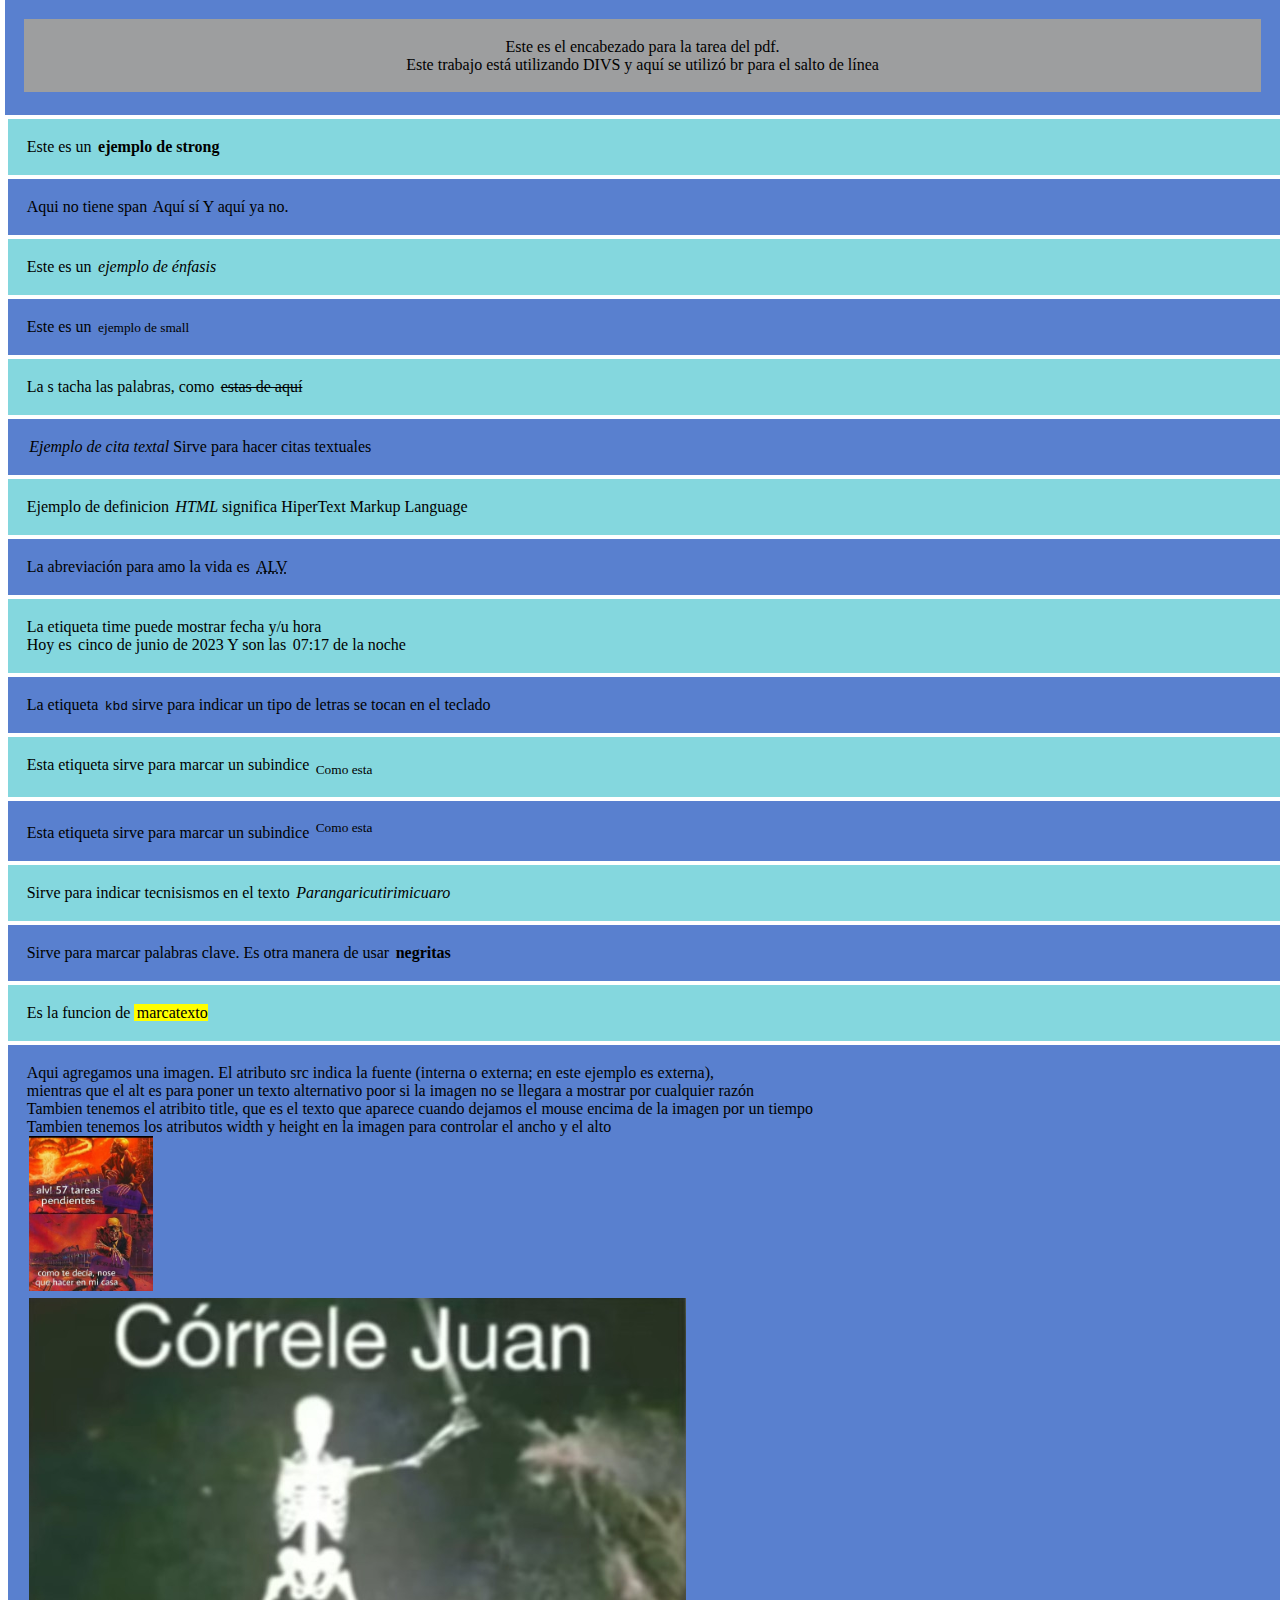
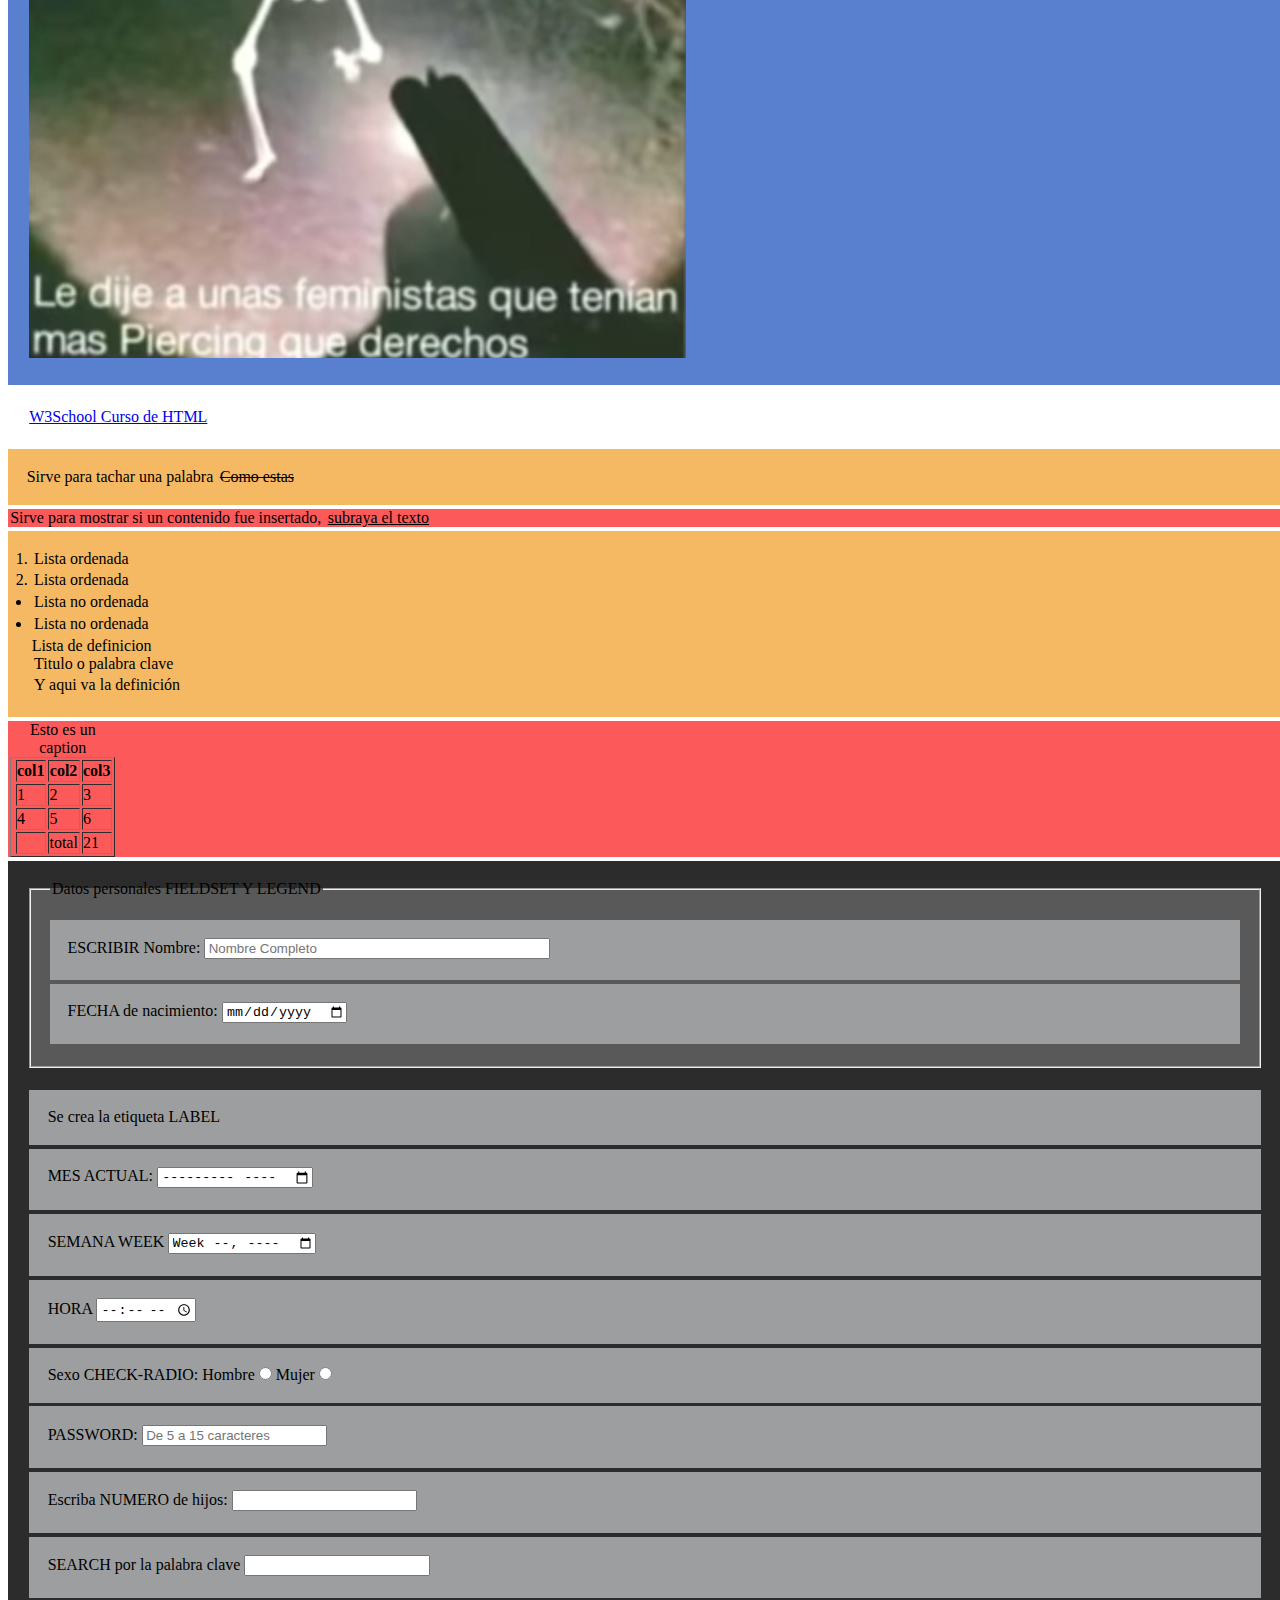
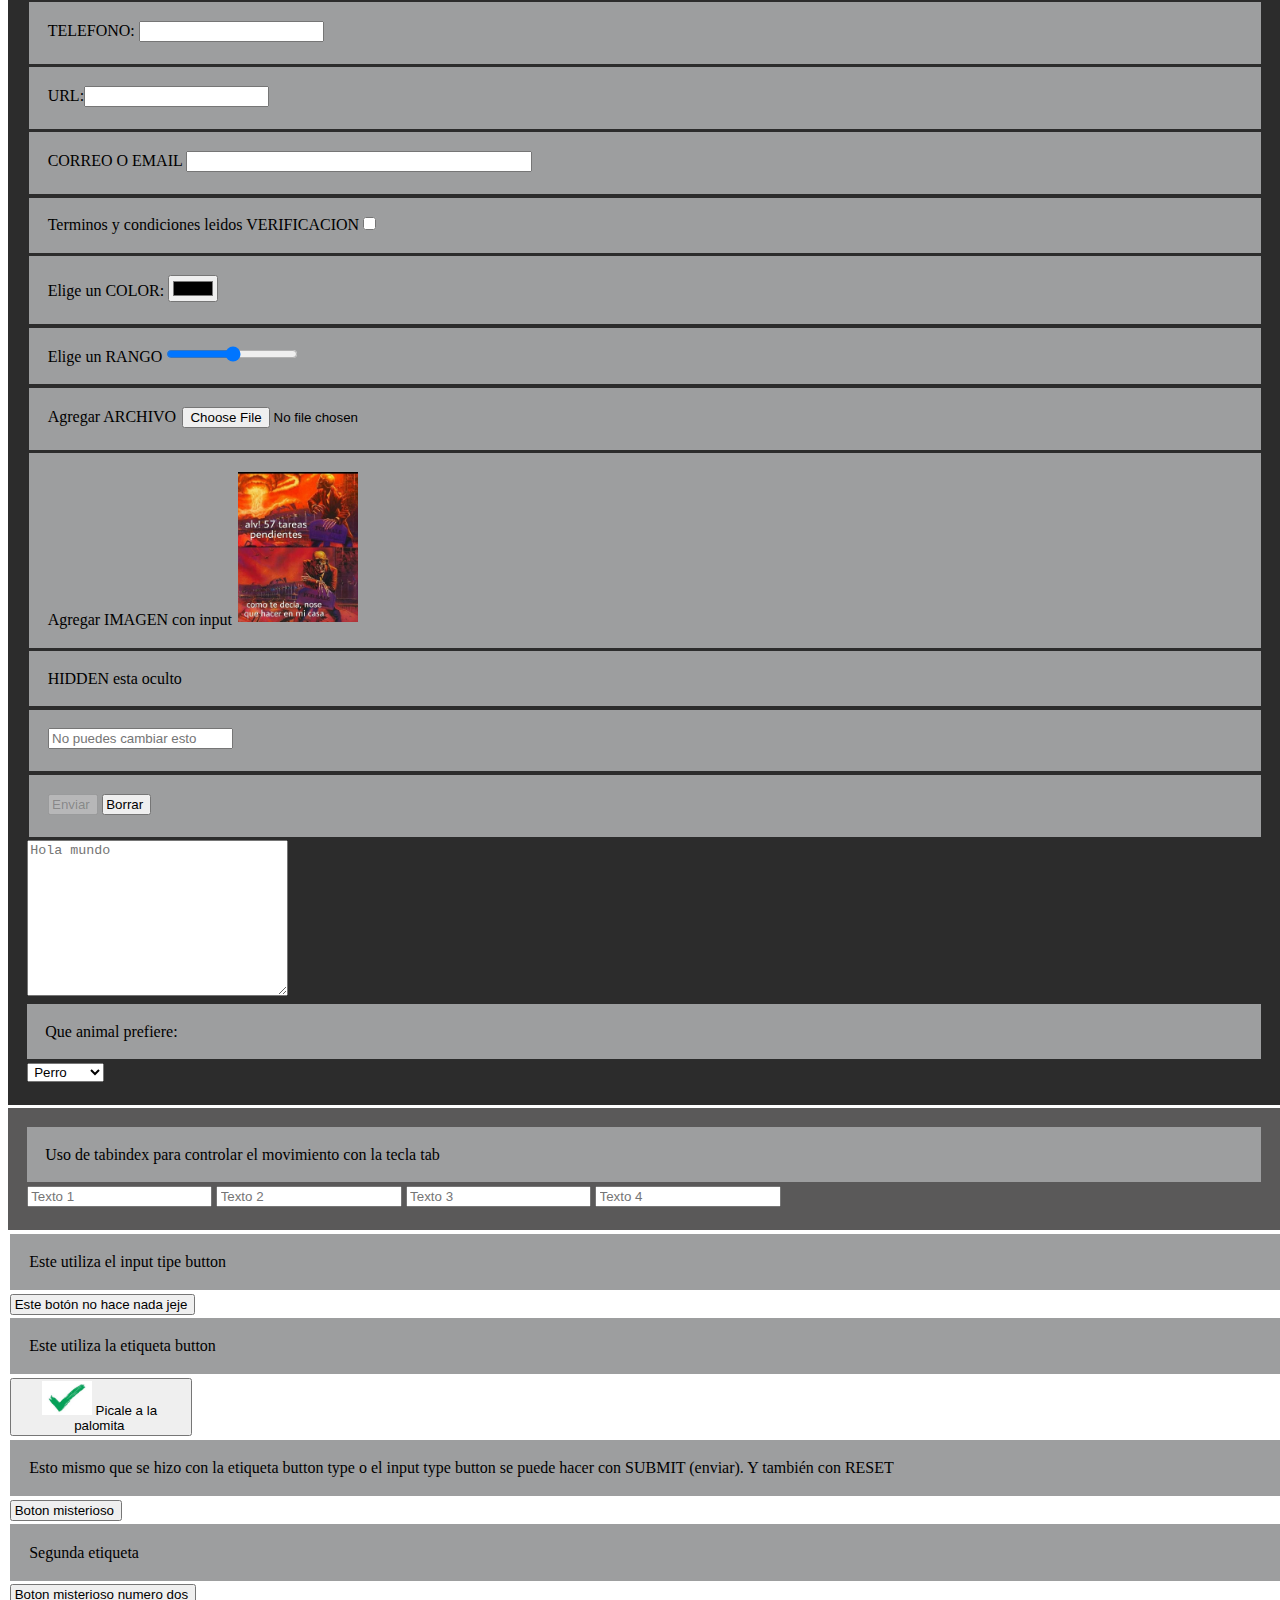
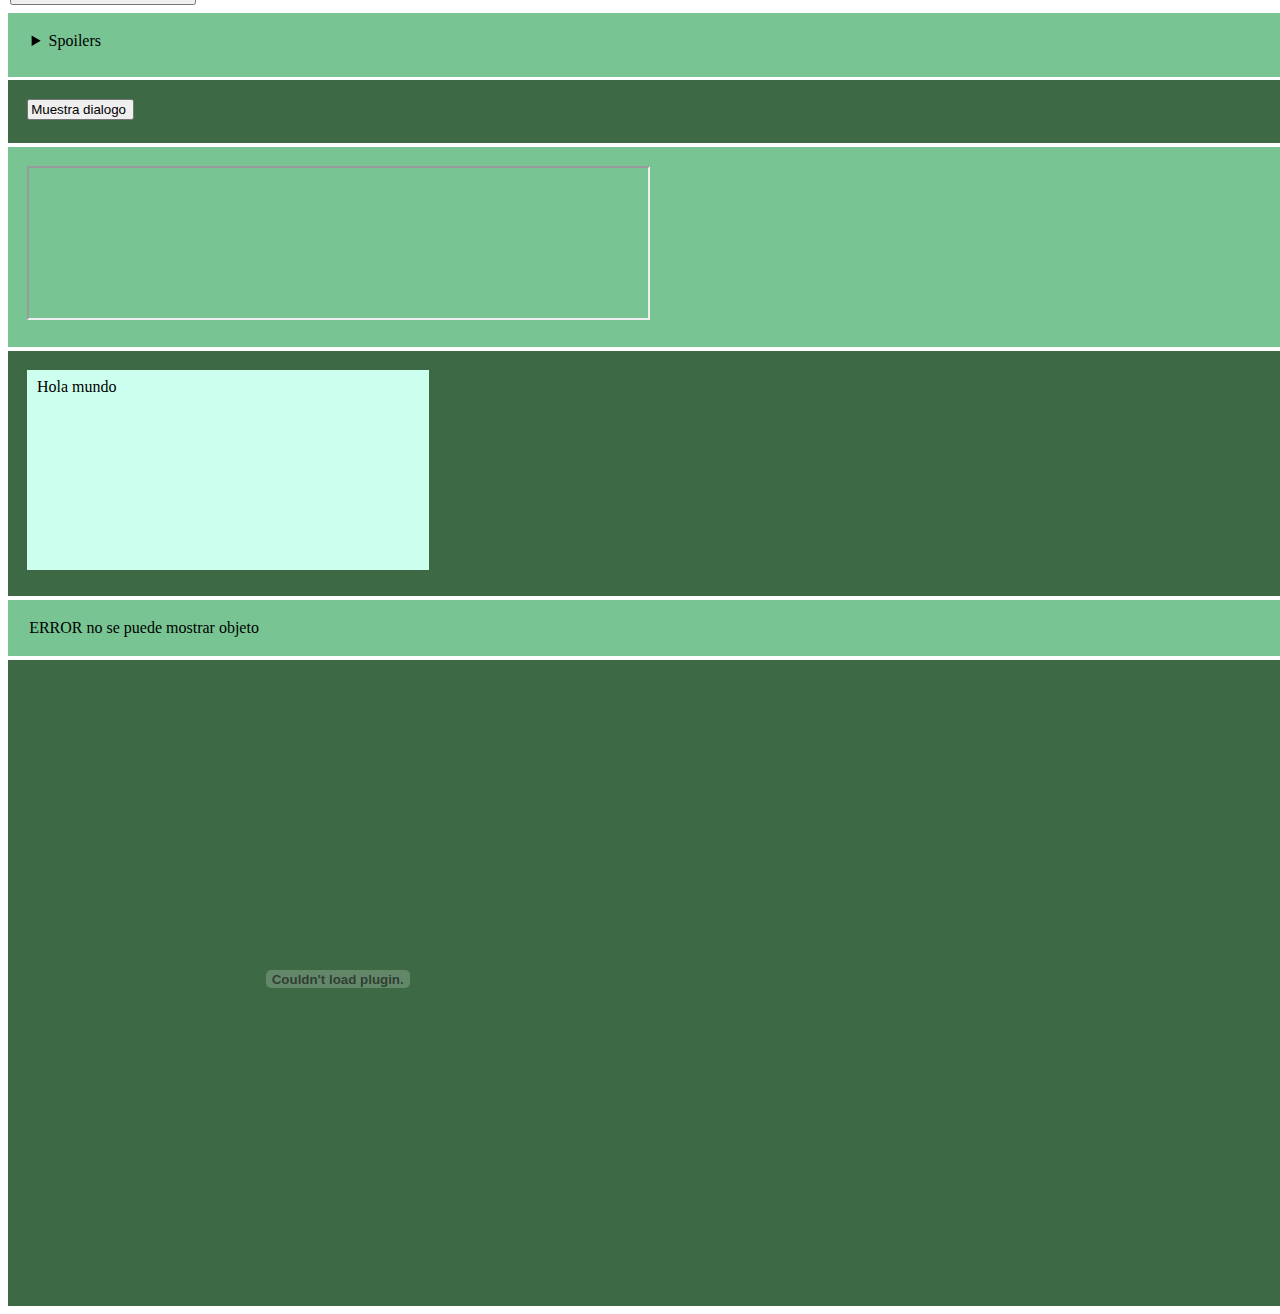
<file: tarea/Index.html>
<!DOCTYPE html>
<html lang="es">
<head>
    <meta charset="UTF-8">
    <meta http-equiv="X-UA-Compatible" content="IE=edge">
    <meta name="viewport" content="width=device-width, initial-scale=1.0">
    <title>Diccionario</title>
    <link rel="stylesheet" href="style.css">
</head>
<body>
    <div class="header">
        <p>Este es el encabezado para la tarea del pdf. <br>
        Este trabajo está utilizando DIVS y aquí se utilizó br para el salto de línea</p>
    </div>
    <div class="body">
        <div class="strong">
            Este es un <strong>ejemplo de strong</strong>
        </div>
        <div class="span">
            Aqui no tiene span<span class="Afirmacion"> Aquí sí</span> Y aquí ya no.
        </div>
        <div class="enfasis">
            Este es un <em>ejemplo de énfasis</em>
        </div>
        <div class="small">
            Este es un <small>ejemplo de small</small>
        </div>
        <div class="s">
            La s tacha las palabras, como <s>estas de aquí</s>
        </div>
        <div class="cite">
            <cite>Ejemplo de cita textal</cite> Sirve para hacer citas textuales
        </div>
        <div class="definition">
            Ejemplo de definicion <dfn>HTML</dfn> significa HiperText Markup Language
        </div>
        <div class="abbreviation">
            La abreviación para amo la vida es <abbr title="Amo la vida">ALV</abbr>
        </div>
        <div class="time">
            La etiqueta time puede mostrar fecha y/u hora <br>
            Hoy es <time datetime="2023-06-05">cinco de junio de 2023</time>
            Y son las <time datetime="HH:MM">07:17</time> de la noche
        </div>
        <div class="kbd">
            La etiqueta <kbd>kbd</kbd> sirve para indicar un tipo de letras se tocan en el teclado
        </div>
        <div class="sub">
            Esta etiqueta sirve para marcar un subindice <sub>Como esta</sub>
        </div>
        <div class="sup">
            Esta etiqueta sirve para marcar un subindice <sup>Como esta</sup>
        </div>
        <div class="i">
            Sirve para indicar tecnisismos en el texto <i>Parangaricutirimicuaro</i>
        </div>
        <div class="b">
            Sirve para marcar palabras clave. Es otra manera de usar <b>negritas</b>
        </div>
        <div class="mark">
            Es la funcion de  <mark>marcatexto</mark>
        </div>
        <div class="img">
            Aqui agregamos una imagen. El atributo src indica la fuente (interna o externa; en este ejemplo es externa), <br>
            mientras que el alt es para poner un texto alternativo poor si la  imagen no se llegara a mostrar por cualquier razón<br>
            Tambien tenemos el atribito title, que es el texto que aparece  cuando dejamos el mouse encima de la imagen por un tiempo <br>
            Tambien tenemos los atributos width y height en la imagen para controlar el ancho y el alto <br>
            <img src="5f89c047322c2.jpeg" alt="Meme" title="Como este ejemplo" width="10%" height="10%"> <br>
            <img src="608c00179c8d9.jpeg" alt="Meme">
        </div>
        <div class="hipertext">
            <a href="https://www.w3schools.com/html/html_basic.asp" >W3School Curso de HTML</a>
        </div>
        <div class="del">
            Sirve para tachar una palabra <del>Como estas</del>
        </div>
        <div class="ins">
            Sirve para mostrar si un contenido fue insertado, <ins>subraya el texto</ins>
        </div>
        <div class="Lists">
            <div class="ordered">
                <ol>
                    <li>Lista ordenada</li>
                    <li>Lista ordenada</li>
                </ol>
            </div>
            <div class="unordered">
                <ul>
                    <li>Lista no ordenada</li>
                    <li>Lista no ordenada</li>
                </ul>
            </div>
            <div class="definitionlist">
                <dl>Lista de definicion
                    <dt>Titulo o palabra clave</dt>
                    <dd>Y aqui va la definición</dd>
                </dl>
            </div>
        </div>
        <div class="table">
            <table border="1">
                <caption>Esto es un caption</caption>
                <thead>
                    <tr>
                        <th>col1</th>
                        <th>col2</th>
                        <th>col3</th>
                    </tr>
                </thead>
                <tbody>
                    <tr>
                        <td>1</td>
                        <td>2</td>
                        <td>3</td>
                    </tr>
                    <tr>
                        <td>4</td>
                        <td>5</td>
                        <td>6</td>
                    </tr>
                </tbody>
                <tfoot>
                    <tr>
                        <td></td>
                        <td>total</td>
                        <td>21</td>
                    </tr>
                </tfoot>
            </table>
        </div>
        <div class="forms">
            <form action="ejemplo.php" method="get">
                <fieldset>
                    <legend>Datos personales FIELDSET Y LEGEND</legend>
                    <p>ESCRIBIR Nombre: <input type="text" name="Nombre" size="40" placeholder="Nombre Completo"></p>
                    <p>FECHA de nacimiento: <input type="date"></p>
                </fieldset>
                <label for="tiempo"><p>Se crea la etiqueta LABEL</p>
                    <p>MES ACTUAL: <input type="month" name="mes" id="mes"></p>
                    <p>SEMANA WEEK <input type="week" name="semana" id="semana"></p>
                    <p>HORA <input type="time" name="hora" id="hora"></p>
                </label>
                <p>Sexo CHECK-RADIO: Hombre <input type="radio" name="hombre" id="H" required> Mujer  <input type="radio" name="mujer" id="M"></p>
                <p>PASSWORD: <input type="password" name="contraseña" id="1" maxlength="15" minlength="5" placeholder="De 5 a 15 caracteres" size="20"></p>
                <p>Escriba NUMERO de hijos: <input type="number" name="numero"></p>
                <p>SEARCH por la palabra clave <input type="search" name="busqueda"></p>
                <p>TELEFONO: <input type="tel" name="telefono" id="tel" maxlength="9" minlength="9"></p>
                <p>URL:<input type="url" name="direccion" id="dir"></p>
                <p>CORREO O EMAIL <input type="email" name="correo" id="Correo" size="40"></p>
                <p>Terminos y condiciones leidos VERIFICACION <input type="checkbox" name="casilla"></p>
                <p>Elige un COLOR: <input type="color" name="color" id="color"></p>
                <p>Elige un RANGO <input type="range" name="rango" id="rango" min="0" max="10" step="1;"></p>
                <p>Agregar ARCHIVO <input type="file" name="archivo"></p>
                <p>Agregar IMAGEN con input <input type="image" src="5f89c047322c2.jpeg" alt="Meme" title="Como este ejemplo" width="10%" height="10%"></p>
                <p>HIDDEN esta oculto<input type="hidden" name="oculto"></p>
                <p><input type="text" name="texto" id="t" placeholder="No puedes cambiar esto" readonly></p>
                <p><input type="submit" value="Enviar" disabled> <input type="reset" value="Borrar"> </p>
            </form>
            <textarea name="Cuadro de texto" id="a" cols="30" rows="10" placeholder="Hola mundo"></textarea>
            <p>Que animal prefiere: </p>
            <select name="menu" id="menu">
                <option value="0">Perro</option>
                <option value="1">Gato</option>
                <option value="2">Marmota</option>
            </select>
        </div>
        <div class="tabindex">
            <p>Uso de tabindex para controlar el movimiento con la tecla tab</p>
            <input type="text" name="Texto1" placeholder="Texto 1" tabindex="8">
            <input type="text" name="Texto2" placeholder="Texto 2" tabindex="3">
            <input type="text" name="Texto3" placeholder="Texto 3" tabindex="2">
            <input type="text" name="Texto4" placeholder="Texto 4" tabindex="5">
        </div>
        <div class="button">
            <p>Este utiliza el input tipe button</p>
            <input type="button" value="Este botón no hace nada jeje">
            <p>Este utiliza la etiqueta button</p>
            <button type="button">
                <img src="[data-uri]" alt="Palomita" width="50px"> Picale a la palomita
            </button>
            <p>Esto mismo que se hizo con la etiqueta button type o el input type button se puede hacer con SUBMIT (enviar). Y también con RESET</p>
            <input type="button" onclick="mensajescript('Usted ha pulsado el botón uno')" value="Boton misterioso">
                <script>
                    function mensajescript(text) {alert(text);}
                </script>
            <p>Segunda etiqueta</p>
            <button type="button" onclick="mensajescript('Usted ha pulsado el botón dos')">
                Boton misterioso numero dos
            </button>
                <script>
                    function mensajescript(text) {alert(text);}
                </script>
        </div>
        <div class="details-suummary">
            <details>
                <summary>Spoilers</summary>
                <p>En la escena final el villano...</p>
            </details>
        </div>
        <div class="dialog">
            <dialog id="dialog1">
                <h1>Titulo epico</h1>
                <p>Hola mundo</p>
                <input type="button" value="Cerrar" onclick="document.getElementById('dialog1').removeAttribute('open')">
            </dialog>
            <input type="button" value="Muestra dialogo" onclick="document.getElementById('dialog1').setAttribute('open','open')">
        </div>
        <div class="iframe">
            <iframe src="https://www.w3schools.com/html/html_basic.asp" width="50%" height="50%"></iframe>
        </div>
        <div class="object">
            <object data="pag2.html" type="text/html" style="width: 400px; height: 200px; background-color: rgb(205, 255, 238);">ERROR no puede mostrarse el objeto</object>
        </div>
        <div class="video">
            <object data="https://www.youtube.com/watch?v=3c-iBn73dDE" type="application/x-shockwave-flash">
                <param name="video" value="https://www.youtube.com/watch?v=3c-iBn73dDE"> ERROR no se puede mostrar objeto
            </object>
        </div>
        <div class="pdf">
            <object data="Material.Tema.2.2.pdf" type="application/pdf" width="50%" height="600px">
            </object>
        </div>
    </div>
</body>
</html>
</file>
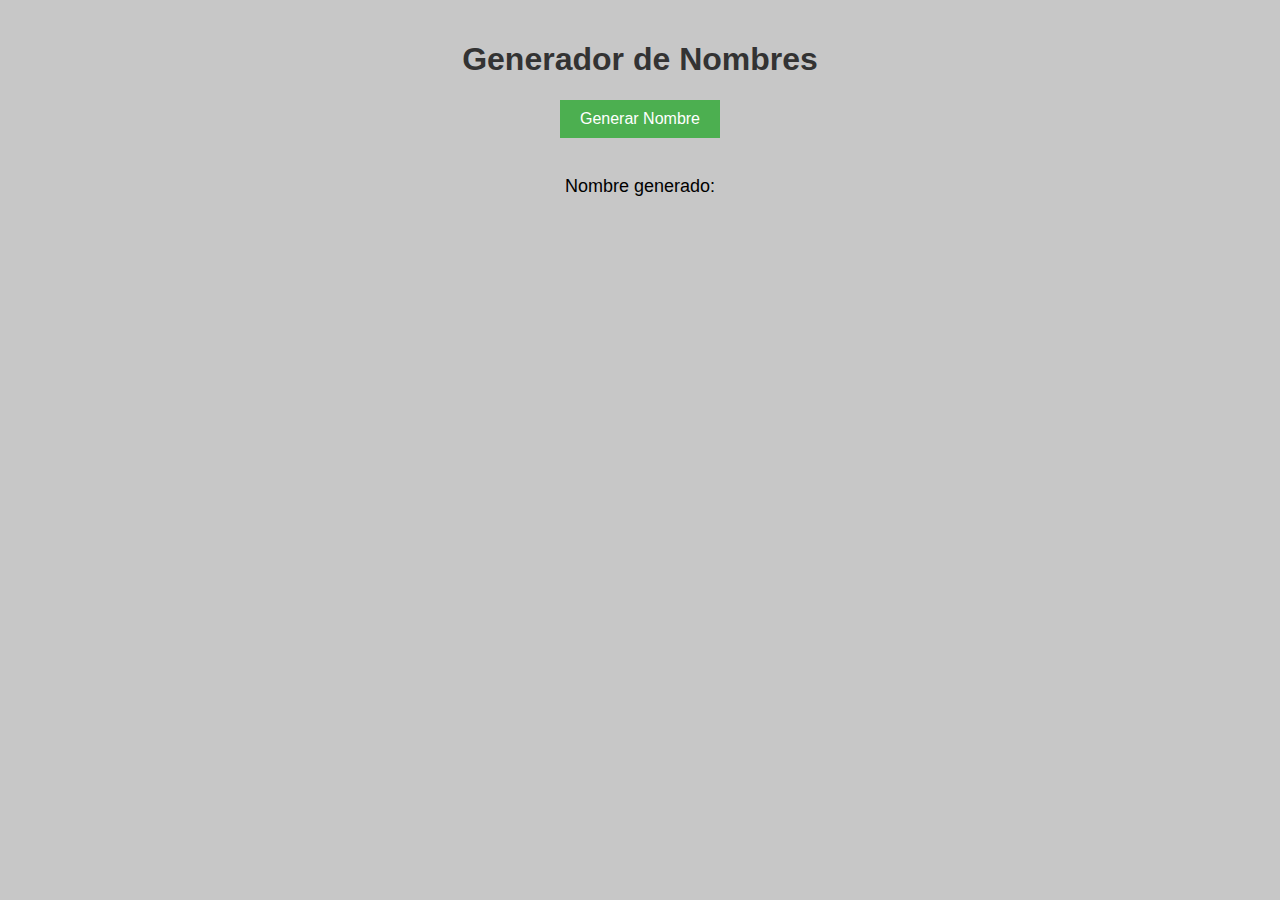
<file: GNombre.html>
<!DOCTYPE html>
<html>
<head>
  <title>Generador de Nombres</title>
  <style>
    body {
      font-family: Arial, sans-serif;
      margin: 0;
      padding: 20px;
      text-align: center;
      background-color: #c7c7c7;
      justify-content: center;
    }
    
    h1 {
      color: #333333;
    }
    
    button {
      background-color: #4CAF50;
      border: none;
      color: white;
      padding: 10px 20px;
      text-align: center;
      text-decoration: none;
      display: inline-block;
      font-size: 16px;
      margin-bottom: 20px;
      cursor: pointer;
    }

    p {
      font-size: 18px;
    }
    
    #nombre-generado{
      font-weight: bold;
      color: #2f9d32;
    }
</style>
  <script>
    function generarNombre() {
      var nombres = ["Juan", "María", "Pedro", "Ana", "Luis", "Laura", "Carlos", "Mónica"];
      var apellidos = ["Gómez", "Rodríguez", "López", "Martínez", "González", "Hernández"];
      
      var nombreAleatorio = nombres[Math.floor(Math.random() * nombres.length)];
      var apellidoAleatorio = apellidos[Math.floor(Math.random() * apellidos.length)];
      
      var nombreCompleto = nombreAleatorio + " " + apellidoAleatorio;
      
      document.getElementById("nombre-generado").textContent = nombreCompleto;
    }
  </script>
</head>
<body>
  <h1>Generador de Nombres</h1>
    <nav>
    <button onclick="generarNombre()">Generar Nombre</button>
  
    <p>Nombre generado: <span id="nombre-generado"></span></p>
    </nav>
</body>
</html>
</file>
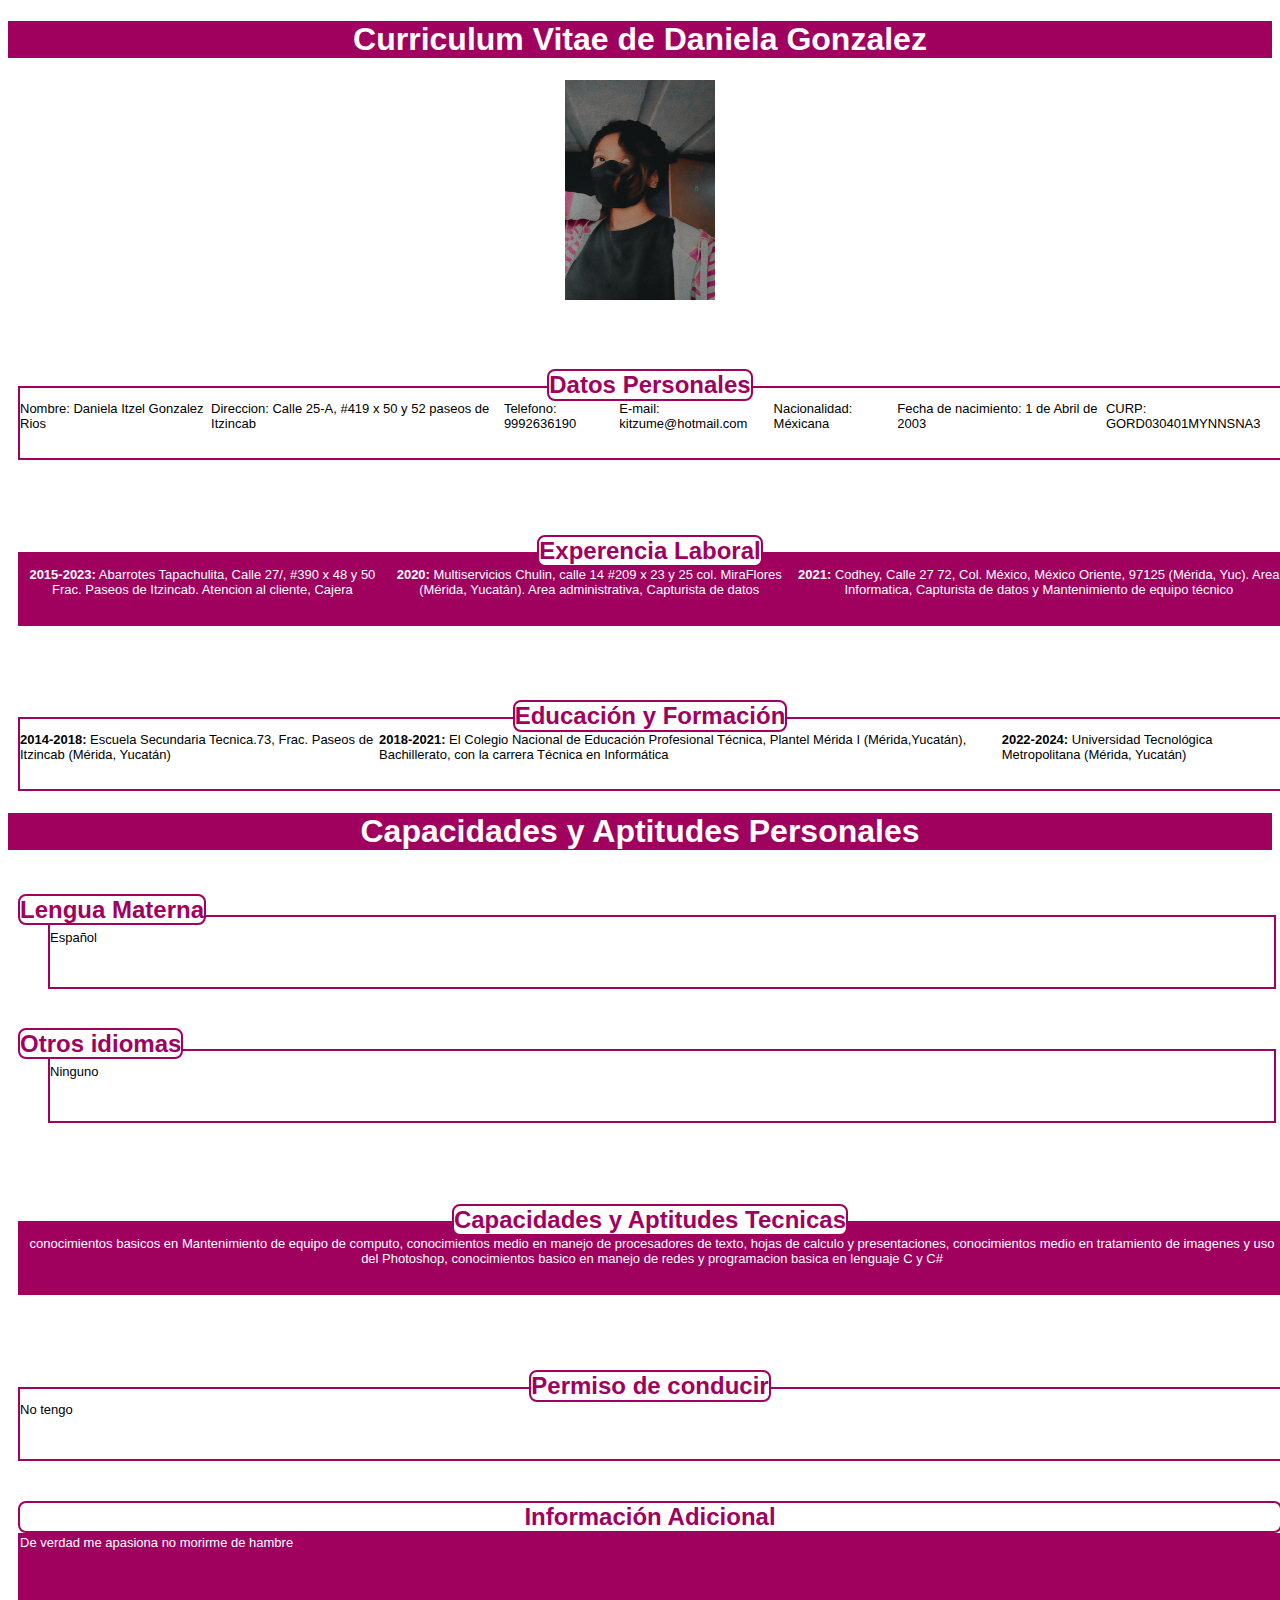
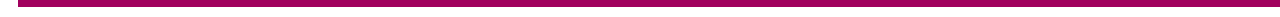
<file: practica3/practica3.html>
<!DOCTYPE html>
<html>
<head>
    <meta charset="UTF-8">
    <meta http-equiv="X-UA-Compatible" content="IE=edge">
    <meta name="viewport" content="width=device-width, initial-scale=1.0">
    <link rel="stylesheet" href="Practica3.css">
    <title>Document</title>
</head>
<body>
    <header>
        <h1>Curriculum Vitae de Daniela Gonzalez</h1>
    </header>
<!--datos personales-->  
    <section>
        <center>
        <img src="foto\IMG_20221224_140149_546.jpg" alt="foto de presentacion" width="150" height="220">
        </center>
        <div>
            <div class="personal">
                <h2>Datos Personales</h2>
        </div>

            <div class="datos">
                <p>Nombre: Daniela Itzel Gonzalez Rios</p>
                <p>Direccion: Calle 25-A, #419 x 50 y 52 paseos de Itzincab</p>
                <p>Telefono: 9992636190</p>
                <p>E-mail: kitzume@hotmail.com</p>
                <p>Nacionalidad: Méxicana</p>
                <p>Fecha de nacimiento: 1 de Abril de 2003</p>
                <p>CURP: GORD030401MYNNSNA3</p>
            </div>
        </div>
                <div class="Laboral">
                    <h2>Experencia Laboral</h2>
                </div>
                <div class="Orden">
                    <p><b>2015-2023:</b> Abarrotes Tapachulita, Calle 27/, #390 x 48 y 50 Frac. Paseos de Itzincab. Atencion al cliente, Cajera</p>
                    <p><b>2020:</b> Multiservicios Chulin, calle 14 #209 x 23 y 25 col. MiraFlores (Mérida, Yucatán). Area administrativa, Capturista de datos</p>
                    <p><b>2021:</b> Codhey, Calle 27 72, Col. México, México Oriente, 97125 (Mérida, Yuc). Area Informatica, Capturista de datos y Mantenimiento de equipo técnico</p>
                </div>
        <div class="EyF">
            <h2>Educación y Formación</h2>
        </div>        
        <div id="Educacion">
            <p><b>2014-2018:</b> Escuela Secundaria Tecnica.73, Frac. Paseos de Itzincab (Mérida, Yucatán)</p></p>
            <p><b>2018-2021:</b> El Colegio Nacional de Educación Profesional Técnica, Plantel Mérida I (Mérida,Yucatán), Bachillerato, con la carrera Técnica en Informática</p>
            <p><b>2022-2024:</b> Universidad Tecnológica Metropolitana (Mérida, Yucatán)</p>
        </div>

        <nav>
            <h1>Capacidades y Aptitudes Personales</h1>
        </nav>

        <article>
            <h2>Lengua Materna</h2>
            <ul>
                <li>
                    <p>Español</p>
                </li>
            </ul>

            <h2>Otros idiomas</h2>
            <ul>
                <li>
                    <p>Ninguno</p>
                </li>
            </ul>

            <div class="Capacidades">
                <h2>Capacidades y Aptitudes Tecnicas</h2>
            </div>
            <div class="Tecnicas">
                <p>
                    conocimientos basicos en Mantenimiento de equipo de computo, conocimientos medio en manejo de procesadores de texto, hojas de calculo
                    y presentaciones, conocimientos medio en tratamiento de imagenes y uso del Photoshop, conocimientos basico en manejo de redes y 
                    programacion basica en lenguaje C y C#
                </p>
            </div>
            <div class="Permiso">
                <h2>Permiso de conducir</h2>
            </div>
            <div id="Texto">
                <p>No tengo</p>
            </div>
        </article>
    </section>
    <footer>
        <h2>Información Adicional</h2>
        <p>De verdad me apasiona no morirme de hambre</p>
    </footer>
</body>
</html>
</file>
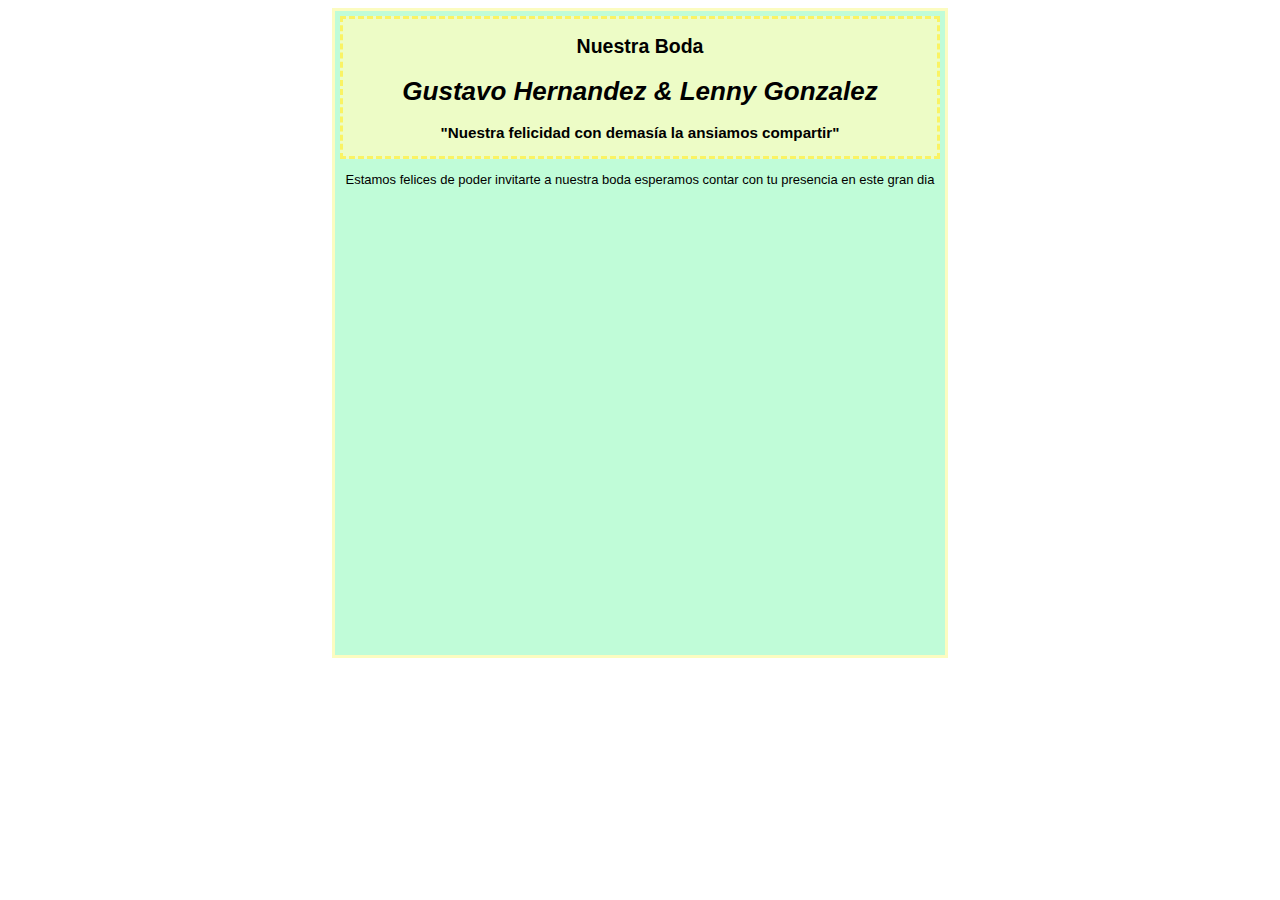
<file: practica4/practica4.html>
<!DOCTYPE html>
<html lang="en">
<head>
    <meta charset="UTF-8">
    <meta http-equiv="X-UA-Compatible" content="IE=edge">
    <meta name="viewport" content="width=device-width, initial-scale=1.0">
    <link rel="stylesheet" href="practica4.css">
    <title>Document</title>
</head>
<body>
    <div class="cuerpo">
        <div class="margen">
            <div class="baner">
                <h2>Nuestra Boda</h2>
                <h1>Gustavo Hernandez & Lenny Gonzalez</h1>
                <h3>"Nuestra felicidad con demasía la ansiamos compartir"</h3>
            </div>
        <nav>
            <div>
                <p>Estamos felices de poder invitarte a nuestra boda
                    esperamos contar con tu presencia en este gran dia
                </p>
            </div>
        </nav>
        <nav>
            <iframe src="https://www.google.com/maps/embed?pb=!1m18!1m12!1m3!1d14898.152028850505!2d-89.62863311545317!3d21.011148471263724!2m3!1f0!2f0!3f0!3m2!1i1024!2i768!4f13.1!3m3!1m2!1s0x8f5676a59ee63b73%3A0x11874fcdde91b6f0!2sCampestre%2C%2097120%20M%C3%A9rida%2C%20Yuc.!5e0!3m2!1ses-419!2smx!4v1685570086403!5m2!1ses-419!2smx" width="600" height="450" style="border:0;" allowfullscreen="" loading="lazy" referrerpolicy="no-referrer-when-downgrade"></iframe>
        </nav>
        </div>
    </div>
</body>
</html>
</file>
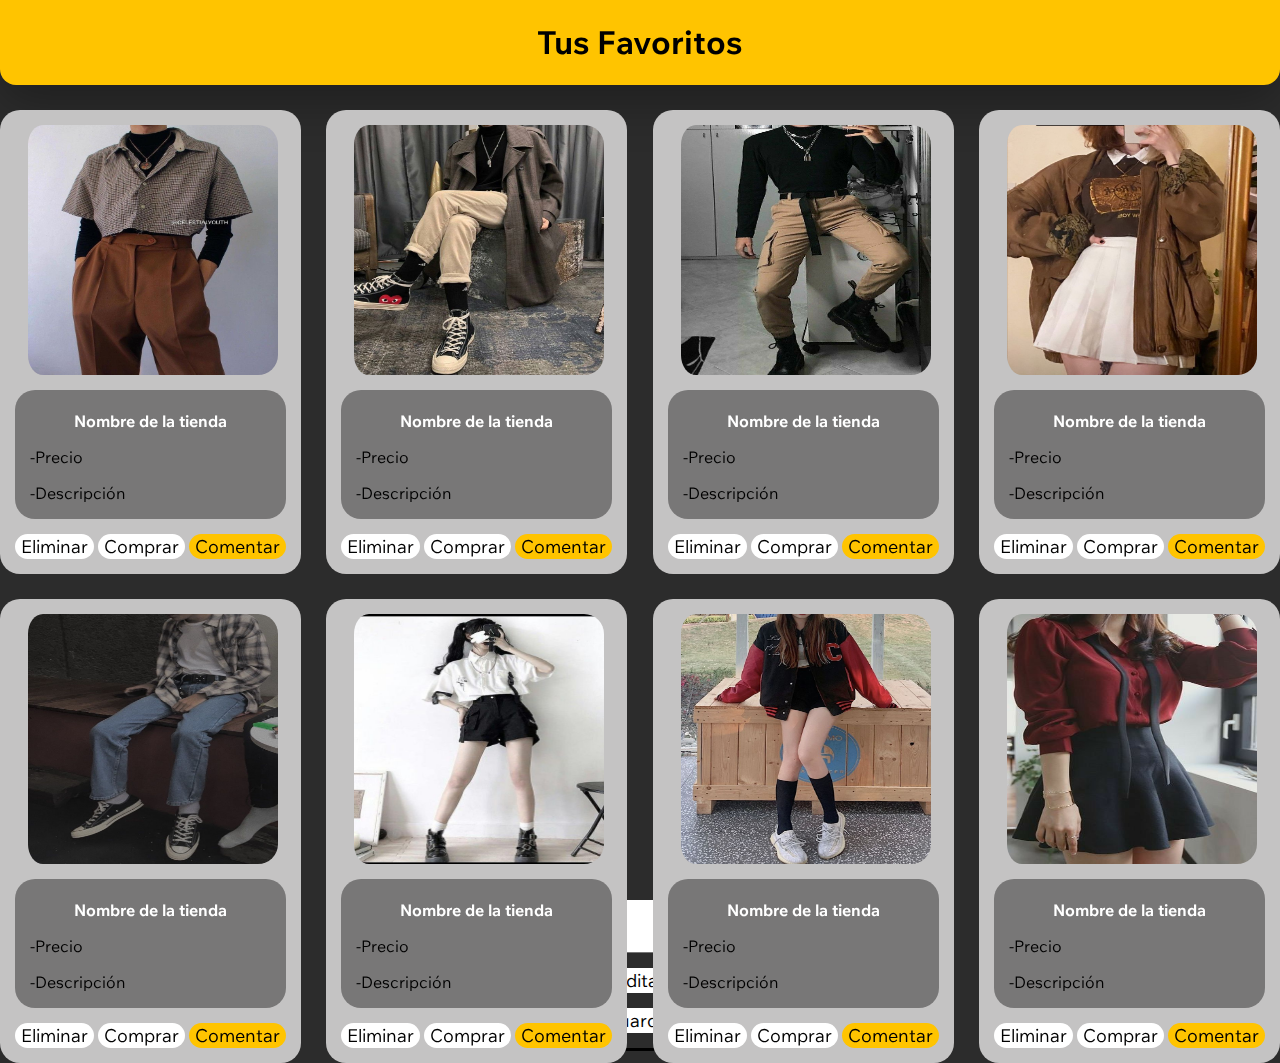
<file: P3_AW/favoritos/favoritos.html>
<!DOCTYPE html>
<html lang="en">

<head>
    <meta charset="UTF-8">
    <meta http-equiv="X-UA-Compatible" content="IE=edge">
    <meta name="viewport" content="width=device-width, initial-scale=1.0">
    <link rel="preconnect" href="https://fonts.googleapis.com">
    <link rel="preconnect" href="https://fonts.gstatic.com" crossorigin>
    <link href="https://fonts.googleapis.com/css2?family=Libre+Franklin&family=Rubik:wght@500&family=Wix+Madefor+Text:wght@500&display=swap" rel="stylesheet">
    <link rel="stylesheet" href="style.css">
    <title>Tus Favoritos</title>
</head>

<body>

    <header>
        <h1>Tus Favoritos</h1>
    </header>
    
    <section>
       <!-- Inicia la carda -->
        <div class="container">
            <img src="jpg\B6.jpeg" alt="ropa_prevista">
            <!-- Información -->
            <div class="info">
                <h4>Nombre de la tienda</h4>
                <p class="text_info">-Precio</p>
                <p class="text_info">-Descripción</p>
            </div>
            <!-- Parte de los botones -->
            <div class="options">
                <button class="button_option" onclick="deleteItem(this)">Eliminar</button>
                <button class="button_option" onclick="buyItem()">Comprar</button>
                <button class="button_option" onclick="modal_open(this)">Comentar</button>
            </div> 

            <!-- Ventana modal (para los comentarios) -->
            <dialog id="comentarios_modal">
                <h4 class="textito">Tu comentario:</h4>
                <p class="indicaciones"><b>Solo se pueden hasta 20 caracteres</b></p>
                <form class="card_comentarios">
                    <textarea class="comentario" cols="30" rows="10" placeholder="Escribe aqui tu comentario..." maxlength="20"></textarea>
                    <!-- <input type="text" maxlength="20" value="comentario"> -->
                    <button class="button_comentario" onclick="editItem(this)">Editar</button>
                    <button class="button_comentario" onclick="guardar(this)">Guardar</button>
                </form>
            </dialog>
        </div>
        <!-- Finaliza la card -->

        <div class="container">
            <img src="jpg\B8.jpeg" alt="ropa_prevista">
            <!-- Información -->
            <div class="info">
                <h4>Nombre de la tienda</h4>
                <p class="text_info">-Precio</p>
                <p class="text_info">-Descripción</p>
            </div>
            <!-- Parte de los botones -->
            <div class="options">
                <button class="button_option" onclick="deleteItem(this)">Eliminar</button>
                <button class="button_option" onclick="buyItem()">Comprar</button>
                <button class="button_option" onclick="modal_open(this)">Comentar</button>
            </div> 

            <!-- Ventana modal (para los comentarios) -->
            <dialog id="comentarios_modal_2">
                <h4 class="textito">Tu comentario:</h4>
                <p class="indicaciones"><b>Solo se pueden hasta 20 caracteres</b></p>
                <form class="card_comentarios">
                    <textarea class="comentario" cols="30" rows="10" placeholder="Escribe aqui tu comentario..." maxlength="20"></textarea>
                    <!-- <input type="text" maxlength="20" value="comentario"> -->
                    <button class="button_comentario" onclick="editItem(this)">Editar</button>
                    <button class="button_comentario" onclick="guardar(this)">Guardar</button>
                </form>
            </dialog>
        </div>

        <div class="container">
            <img src="jpg\A2.jpeg" alt="ropa_prevista">
            <!-- Información -->
            <div class="info">
                <h4>Nombre de la tienda</h4>
                <p class="text_info">-Precio</p>
                <p class="text_info">-Descripción</p>
            </div>
            <!-- Parte de los botones -->
            <div class="options">
                <button class="button_option" onclick="deleteItem(this)">Eliminar</button>
                <button class="button_option" onclick="buyItem()">Comprar</button>
                <button class="button_option" onclick="modal_open(this)">Comentar</button>
            </div> 

            <!-- Ventana modal (para los comentarios) -->
            <dialog id="comentarios_modal_3">
                <h4 class="textito">Tu comentario:</h4>
                <p class="indicaciones"><b>Solo se pueden hasta 20 caracteres</b></p>
                <form class="card_comentarios">
                    <textarea class="comentario" cols="30" rows="10" placeholder="Escribe aqui tu comentario..." maxlength="20"></textarea>
                    <!-- <input type="text" maxlength="20" value="comentario"> -->
                    <button class="button_comentario" onclick="editItem(this)">Editar</button>
                    <button class="button_comentario" onclick="guardar(this)">Guardar</button>
                </form>
            </dialog>
        </div>

        <div class="container">
            <img src="jpg\A6.jpeg" alt="ropa_prevista">
            <!-- Información -->
            <div class="info">
                <h4>Nombre de la tienda</h4>
                <p class="text_info">-Precio</p>
                <p class="text_info">-Descripción</p>
            </div>
            <!-- Parte de los botones -->
            <div class="options">
                <button class="button_option" onclick="deleteItem(this)">Eliminar</button>
                <button class="button_option" onclick="buyItem()">Comprar</button>
                <button class="button_option" onclick="modal_open(this)">Comentar</button>
            </div> 

            <!-- Ventana modal (para los comentarios) -->
            <dialog id="comentarios_modal_4">
                <h4 class="textito">Tu comentario:</h4>
                <p class="indicaciones"><b>Solo se pueden hasta 20 caracteres</b></p>
                <form class="card_comentarios">
                    <textarea class="comentario" cols="30" rows="10" placeholder="Escribe aqui tu comentario..." maxlength="20"></textarea>
                    <!-- <input type="text" maxlength="20" value="comentario"> -->
                    <button class="button_comentario" onclick="editItem(this)">Editar</button>
                    <button class="button_comentario" onclick="guardar(this)">Guardar</button>
                </form>
            </dialog>
        </div>

        <div class="container">
            <img src="jpg\A9.jpeg" alt="ropa_prevista">
            <!-- Información -->
            <div class="info">
                <h4>Nombre de la tienda</h4>
                <p class="text_info">-Precio</p>
                <p class="text_info">-Descripción</p>
            </div>
            <!-- Parte de los botones -->
            <div class="options">
                <button class="button_option" onclick="deleteItem(this)">Eliminar</button>
                <button class="button_option" onclick="buyItem()">Comprar</button>
                <button class="button_option" onclick="modal_open(this)">Comentar</button>
            </div> 

            <!-- Ventana modal (para los comentarios) -->
            <dialog id="comentarios_modal_5">
                <h4 class="textito">Tu comentario:</h4>
                <p class="indicaciones"><b>Solo se pueden hasta 20 caracteres</b></p>
                <form class="card_comentarios">
                    <textarea class="comentario" cols="30" rows="10" placeholder="Escribe aqui tu comentario..." maxlength="20"></textarea>
                    <!-- <input type="text" maxlength="20" value="comentario"> -->
                    <button class="button_comentario" onclick="editItem(this)">Editar</button>
                    <button class="button_comentario" onclick="guardar(this)">Guardar</button>
                </form>
            </dialog>
        </div>

        <div class="container">
            <img src="jpg\C1.jpg" alt="ropa_prevista">
            <!-- Información -->
            <div class="info">
                <h4>Nombre de la tienda</h4>
                <p class="text_info">-Precio</p>
                <p class="text_info">-Descripción</p>
            </div>
            <!-- Parte de los botones -->
            <div class="options">
                <button class="button_option" onclick="deleteItem(this)">Eliminar</button>
                <button class="button_option" onclick="buyItem()">Comprar</button>
                <button class="button_option" onclick="modal_open(this)">Comentar</button>
            </div> 

            <!-- Ventana modal (para los comentarios) -->
            <dialog id="comentarios_modal_6">
                <h4 class="textito">Tu comentario:</h4>
                <p class="indicaciones"><b>Solo se pueden hasta 20 caracteres</b></p>
                <form class="card_comentarios">
                    <textarea class="comentario" cols="30" rows="10" placeholder="Escribe aqui tu comentario..." maxlength="20"></textarea>
                    <!-- <input type="text" maxlength="20" value="comentario"> -->
                    <button class="button_comentario" onclick="editItem(this)">Editar</button>
                    <button class="button_comentario" onclick="guardar(this)">Guardar</button>
                </form>
            </dialog>
        </div>

        <div class="container">
            <img src="jpg\C2.jpg" alt="ropa_prevista">
            <!-- Información -->
            <div class="info">
                <h4>Nombre de la tienda</h4>
                <p class="text_info">-Precio</p>
                <p class="text_info">-Descripción</p>
            </div>
            <!-- Parte de los botones -->
            <div class="options">
                <button class="button_option" onclick="deleteItem(this)">Eliminar</button>
                <button class="button_option" onclick="buyItem()">Comprar</button>
                <button class="button_option" onclick="modal_open(this)">Comentar</button>
            </div> 

            <!-- Ventana modal (para los comentarios) -->
            <dialog id="comentarios_modal_7">
                <h4 class="textito">Tu comentario:</h4>
                <p class="indicaciones"><b>Solo se pueden hasta 20 caracteres</b></p>
                <form class="card_comentarios">
                    <textarea class="comentario" cols="30" rows="10" placeholder="Escribe aqui tu comentario..." maxlength="20"></textarea>
                    <!-- <input type="text" maxlength="20" value="comentario"> -->
                    <button class="button_comentario" onclick="editItem(this)">Editar</button>
                    <button class="button_comentario" onclick="guardar(this)">Guardar</button>
                </form>
            </dialog>
        </div>

        <div class="container">
            <img src="jpg\C3.jpg" alt="ropa_prevista">
            <!-- Información -->
            <div class="info">
                <h4>Nombre de la tienda</h4>
                <p class="text_info">-Precio</p>
                <p class="text_info">-Descripción</p>
            </div>
            <!-- Parte de los botones -->
            <div class="options">
                <button class="button_option" onclick="deleteItem(this)">Eliminar</button>
                <button class="button_option" onclick="buyItem()">Comprar</button>
                <button class="button_option" onclick="modal_open(this)">Comentar</button>
            </div> 

            <!-- Ventana modal (para los comentarios) -->
            <dialog id="comentarios_modal_8">
                <h4 class="textito">Tu comentario:</h4>
                <p class="indicaciones"><b>Solo se pueden hasta 20 caracteres</b></p>
                <form class="card_comentarios">
                    <textarea class="comentario" cols="30" rows="10" placeholder="Escribe aqui tu comentario..." maxlength="20"></textarea>
                    <!-- <input type="text" maxlength="20" value="comentario"> -->
                    <button class="button_comentario" onclick="editItem(this)">Editar</button>
                    <button class="button_comentario" onclick="guardar(this)">Guardar</button>
                </form>
            </dialog>
        </div>

    <!-- NO quitar este  div por favor -->
    <div class="gray_bg"></div>

    <script src="favoritos.js"></script>
</body>

</html>
</file>
<file: tarea/style.css>
* {
    margin: 0%;
    padding-left: 0.2%;
    margin-bottom: 0.3%;
}

.header {
    background-color: rgb(89, 128, 207);
    text-align: center;
    padding: 1.5%;
}
.strong {
    background-color: rgb(132, 215, 222);
    padding: 1.5%;
}
.span {
    background-color: rgb(89,128,207);
    padding: 1.5%;
}
.enfasis {
    background-color: rgb(132, 215, 222);
    padding: 1.5%;
}
.small {
    background-color: rgb(89, 128, 207);
    padding: 1.5%;
}
.s {
    background-color: rgb(132, 215, 222);
    padding: 1.5%;
}
.cite {
    background-color: rgb(89, 128, 207);
    padding: 1.5%;
}
.definition {
    background-color: rgb(132, 215, 222);
    padding: 1.5%;
}
.abbreviation {
    background-color: rgb(89, 128, 207);
    padding: 1.5%;
}
.time {
    background-color:  rgb(132, 215, 222);
    padding: 1.5%;
}
.kbd {
    background-color: rgb(89, 128, 207);
    padding: 1.5%;
}
.sub {
    background-color: rgb(132, 215, 222);
    padding: 1.5%;
}
.sup {
    background-color: rgb(89, 128, 207);
    padding: 1.5%;
}
.i {
    background-color: rgb(132, 215, 222);
    padding: 1.5%;
}
.b {
    background-color:  rgb(89, 128, 207);
    padding: 1.5%;
}
.mark {
    background-color:  rgb(132, 215, 222);
    padding: 1.5%;
}
.img {
    background-color:  rgb(89, 128, 207);
    padding: 1.5%;
}
.hipertext {
    background-color: rgb(255, 255, 255);
    padding: 1.5%;
}
.del {
    background-color: rgb(245, 184, 99);
    padding: 1.5%;
}
.ins {
    background-color: rgb(252, 90, 90);
}
.Lists {
    background-color: rgb(245, 184, 99);
    padding: 1.5%;
}
.table {
    background-color: rgb(252, 90, 90);
}
.forms {
    background-color: rgb(44, 44, 44);
    padding: 1.5%;
}
fieldset {
    background-color: rgb(90, 89, 89);
    padding: 1.5%;
}
p {
    background-color: rgb(157, 158, 159);
    padding: 1.5%;
}
.tabindex {
    background-color: rgb(90, 89, 89);
    padding: 1.5%;
}
.details-suummary {
    background-color: rgb(120, 197, 147);
    padding: 1.5%;
}
.dialog {
    background-color: rgb(61, 105, 68);
    padding: 1.5%;
}
.iframe {
    background-color: rgb(120, 197, 147);
    padding: 1.5%;
}
.object {
    background-color: rgb(61, 105, 68);
    padding: 1.5%;
}
.video {
    background-color: rgb(120, 197, 147);
    padding: 1.5%;
}
.pdf {
    background-color: rgb(61, 105, 68);
    padding: 1.5%;
}
</file>
<file: practica3/Practica3.css>
*{
    font-family:'Franklin Gothic Medium', 'Arial Narrow', Arial, sans-serif
}

header{
    background: #a1015e;
    color: rgb(255, 255, 255);
    text-align: center;
}

.personal{  /*Todo esto llevara*/
    position: relative;
    display: flex;
    justify-content: center;
    top:20px
}

h2{
    color: #a1015e;
    text-align: center;
    top: 25px; 
    left: 10px; 
    position: relative; 
    display: inline;
    
    /*Para que se vea bonito jsjsjs*/
    border:2px solid #a1015e;
    border-radius: 8px;
    background-color: #fff;
    z-index: 1;
}
.datos{
    display: flex;
    font-size: small;
    border: #a1015e solid 2px;
    position: relative; 
    margin: 10px;;
    width: 100%;
    height: 70px;
}

.Orden{
    display: flex;
    font-size: small;
    border: #a1015e solid 2px;
    position: relative; 
    margin: 10px;;
    width: 100%;
    height: 70px;
    background: #a1015e;
    color: #fff;
    text-align: center;
}

.Laboral{
    position: relative;
    display: flex;
    justify-content: center;
    top:20px
}

#Educacion{
    display: flex;
    font-size: small;
    border: #a1015e solid 2px;
    position: relative; 
    margin: 10px;;
    width: 100%;
    height: 70px;
}

.EyF{
    position: relative;
    display: flex;
    justify-content: center;
    top:20px
}

nav{
    background: #a1015e;
    color: rgb(255, 255, 255);
    text-align: center;
}
    

li{
    display: flex;
    font-size: small;
    border: #a1015e solid 2px;
    position: relative; 
    margin: auto;;
    width: 100%;
    height: 70px;
}

.Capacidades{
    position: relative;
    display: flex;
    justify-content: center;
    top:20px
}

.Tecnicas{
    display: flex;
    font-size: small;
    border: #a1015e solid 2px;
    position: relative; 
    margin: 10px;;
    width: 100%;
    height: 70px;
    text-align: center;
    background: #a1015e;
    color: #fff;
}

.Permiso{
    position: relative;
    display: flex;
    justify-content: center;
    top:20px
}

#Texto{
    display: flex;
    font-size: small;
    border: #a1015e solid 2px;
    position: relative; 
    margin: 10px;;
    width: 100%;
    height: 70px;
}

footer h2{
    position: relative;
    display: flex;
    justify-content: center;
    top:20px
}

footer p{
    display: flex;
    font-size: small;
    border: #a1015e solid 2px;
    position: relative; 
    margin: 10px;;
    width: 100%;
    height: 70px;
    background: #a1015e;
    color: #fff;
}
</file>
<file: practica4/practica4.css>
*{
    font-family:'Lucida Sans', 'Lucida Sans Regular', 'Lucida Grande', 'Lucida Sans Unicode', Geneva, Verdana, sans-serif
}

nav{
    display: flex;
    justify-content: center;
}

h2{
    display: flex;
    justify-content: center;
}

h3{
    display: flex;
    justify-content: center;
}

h1{
    display: flex;
    justify-content: center;
    font-style: italic;
}

.cuerpo{
    font-size: small;
    position: relative; 
    width: 100%;
    height: 100%;
    display: flex;
    justify-content: center;
}

.margen{
    display: inline;
    border: #fcfcc0 solid 3px;
    padding: 5px;
    background: #c0fcd8;
}

.baner{
    background: rgb(252, 252, 192, 75%);
    border-style:dashed;
    border-color: rgb(250, 243, 99);
}
</file>
<file: P3_AW/favoritos/style.css>
*, input, button, textarea {
    font-family: 'Libre Franklin', sans-serif;
    font-family: 'Rubik', sans-serif;
    font-family: 'Wix Madefor Text', sans-serif;
}

body{
    background-color: #2c2c2c;
    margin: 0;
}

header {
    padding-top: 1px;
    padding-bottom: 1px;
    text-align: center;
    justify-content: center;
    box-shadow: 0px 15px 50px 0px #00000053;
    background-color: #FFC400; /* Yellow */
    color: #000000; /* Black */
    border-bottom-left-radius: 16px;
    border-bottom-right-radius: 16px;
}

img {
    width: 250px;
    height: 250px;
    border-radius: 20px;
    padding-left: 5px;
}

section {
    display: grid;
    grid-template-columns: 1fr 1fr 1fr 1fr;
    display: flex;
    align-items: center;
    gap: 25px;
    flex-wrap: wrap;
    justify-content: space-evenly;
    padding-top: 25px;
}

/************* Cards *************/
.container {
    background-color: #c4c3c3;
    padding: 15px;
    border-radius: 20px;
    display: grid;
    gap: 15px;
    place-items: center;
}

.info{
    width: 100%;
    display: flex;
    flex-direction: column;
    background-color: #787777;
    border-radius: 20px;
}

.info h4{
    margin-bottom: 0;
    color: #fff;
    text-align: center;
}

.text_info{
    margin-left: 15px;
}

.text_info:nth-child(2){
    margin-bottom: 0;
}

/* .container:hover {
    padding: 25px;
    box-shadow: 0px 15px 50px 0px #00000053;
    transition: all .1s;
    z-index: 1;
} */

img:hover {
    background: #d1d0d0;
    padding: 10px;
    border-radius: 25px;
    box-shadow: 0px 15px 50px 5px #00000053;
    transition: all .1s;
}

/************* botones de opciones *************/
.button_option, .button_comentario{
    border-radius: 25px;
    border: none;
    background: #fff;
    color: #000;
    font-size: large;
    cursor: pointer;
}

.button_option:nth-child(2):active{
    background: #5BFF00;
    color: #fff;
}

.button_option:nth-child(3){
    background: #FFC400;
}

.button_option:first-child:hover{
    background: #ff0000;
    color: #fff;
}

/************* ventana modal de los comentarios *************/
dialog{
    background: #FFC400;
    border-radius: 20px;
    padding: 0;
    display: grid;
    place-items: center;
    outline: none;

    z-index: -20;
}

dialog::backdrop{
    background: rgba(38, 38, 38, 0.5);
    box-shadow: 0 4px 30px rgba(0, 0, 0, 0.1);
    backdrop-filter: blur(3.5px);
    -webkit-backdrop-filter: blur(3.4px);
}

.textito{
    font-size:larger;
}

.card_comentarios{
    padding: 15px;
    background: #2c2c2c;
    display: grid;
    grid-template-columns: 1fr;
    border-bottom-left-radius: 16px;
    border-bottom-right-radius: 16px;

    gap: 15px;
}

.comentario{
    font-size: medium;
    border-radius: 15px;
    padding: 5px;
    outline: none;
    resize: none;
}
.indicaciones{
    margin-top: 0;   
}


/************* bg color *************/ 
.gray_bg{
    position: absolute;
    top: 0;
    left: 0;
    width: 100%;
    height: 100%;
    position:fixed;
    z-index: -1;

    background: #2c2c2c;
}
</file>
